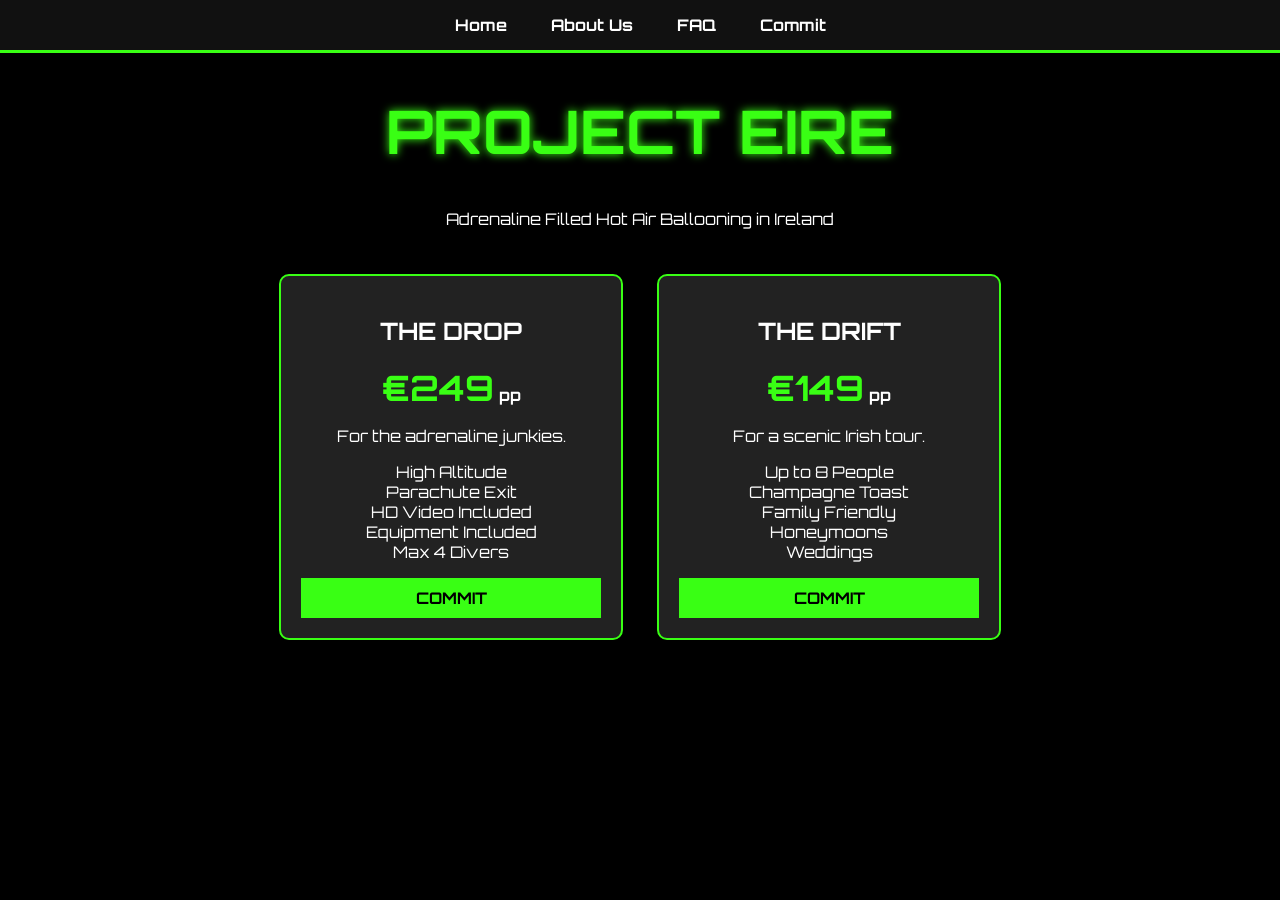
<file: index.html>
<!DOCTYPE html>
<html lang="en">
<head>
    <meta charset="UTF-8">
    <meta name="viewport" content="width=device-width, initial-scale=1.0">
    <title>Project Eire Home</title>
    <link href="https://fonts.googleapis.com/css2?family=Orbitron:wght@400;700&display=swap" rel="stylesheet">
    <link rel="stylesheet" href="style.css">
</head>
<body>
<div class="video-background">
    <iframe 
        src="https://www.youtube.com/embed/xBHQzJ5fwoA?autoplay=1&mute=1&loop=1&playlist=xBHQzJ5fwoA&start=4&end=38&controls=0&showinfo=0&rel=0&modestbranding=1" 
        frameborder="0" 
        allow="autoplay; encrypted-media">
    </iframe>
</div>

    <nav>
        <a href="index.html">Home</a>
        <a href="page2.html">About Us</a>
        <a href="page3.html">FAQ</a>
        <a href="page4.html">Commit</a>
    </nav>
    
    <h1 class="neon-text">PROJECT EIRE</h1>
    <p>Adrenaline Filled Hot Air Ballooning in Ireland</p>
    
    <div class="choice-container">
    
    <div class="box">
        <h2>THE DROP</h2>
        <p class="price-tag">€249<span>pp</span></p>
        <p>For the adrenaline junkies.</p>
        <ul>
            <li>High Altitude</li>
            <li>Parachute Exit</li>
            <li>HD Video Included</li>
            <li>Equipment Included</li>
            <li>Max 4 Divers</li>
        </ul>
        <a href="page4.html" class="glow-button" style="display: block; text-decoration: none; margin-top: 15px;">COMMIT</a>
    </div>

    <div class="box">
        <h2>THE DRIFT</h2>
        <p class="price-tag">€149<span>pp</span></p>
        <p>For a scenic Irish tour.</p>
        <ul>
            <li>Up to 8 People</li>
            <li>Champagne Toast</li>
            <li>Family Friendly</li>
            <li>Honeymoons</li>
            <li>Weddings</li>
        </ul>
        <a href="page4.html" class="glow-button" style="display: block; text-decoration: none; margin-top: 15px;">COMMIT</a>
    </div>

</div>

    
</body>
</html>
</file>
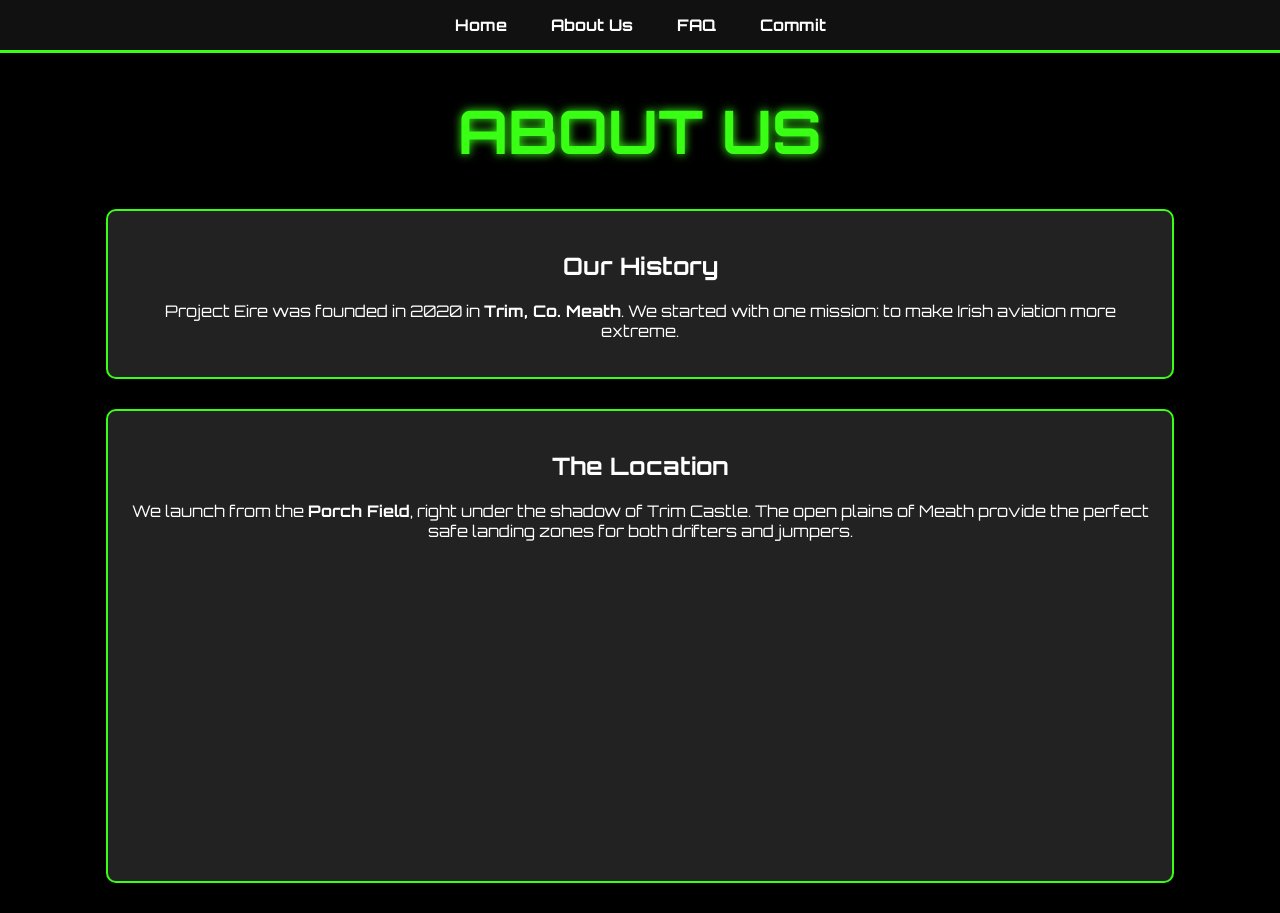
<file: page2.html>
<!DOCTYPE html>
<html lang="en">
<head>
    <meta charset="UTF-8">
    <meta name="viewport" content="width=device-width, initial-scale=1.0">
    <title>About Us | Project Eire</title>
    <link href="https://fonts.googleapis.com/css2?family=Orbitron:wght@400;700&display=swap" rel="stylesheet">
    <link rel="stylesheet" href="style.css">
</head>
<body>

    <nav>
        <a href="index.html">Home</a>
        <a href="page2.html">About Us</a>
        <a href="page3.html">FAQ</a>
        <a href="page4.html">Commit</a>
    </nav>

    <h1 class="neon-text">About Us</h1>

    <div class="info-area">
        <h2>Our History</h2>
        <p>Project Eire was founded in 2020 in <b>Trim, Co. Meath</b>. We started with one mission: to make Irish aviation more extreme.</p>
    </div>

    <div class="info-area">
        <h2>The Location</h2>
        <p>We launch from the <b>Porch Field</b>, right under the shadow of Trim Castle. The open plains of Meath provide the perfect safe landing zones for both drifters and jumpers.</p>
        <iframe src="https://www.google.com/maps/embed?pb=!1m18!1m12!1m3!1d5637.223642062729!2d-6.785801705351024!3d53.5549009327293!2m3!1f0!2f0!3f0!3m2!1i1024!2i768!4f13.1!3m3!1m2!1s0x485d956c5eddb7e5%3A0xb5c0d0540d33cfe4!2sPorch%20Field%20parkrun!5e0!3m2!1sen!2sie!4v1773230574890!5m2!1sen!2sie" width="1000" height="300" style="border:0;" allowfullscreen="" loading="lazy" referrerpolicy="no-referrer-when-downgrade"></iframe>
    </div>

</body>
</html>
</file>
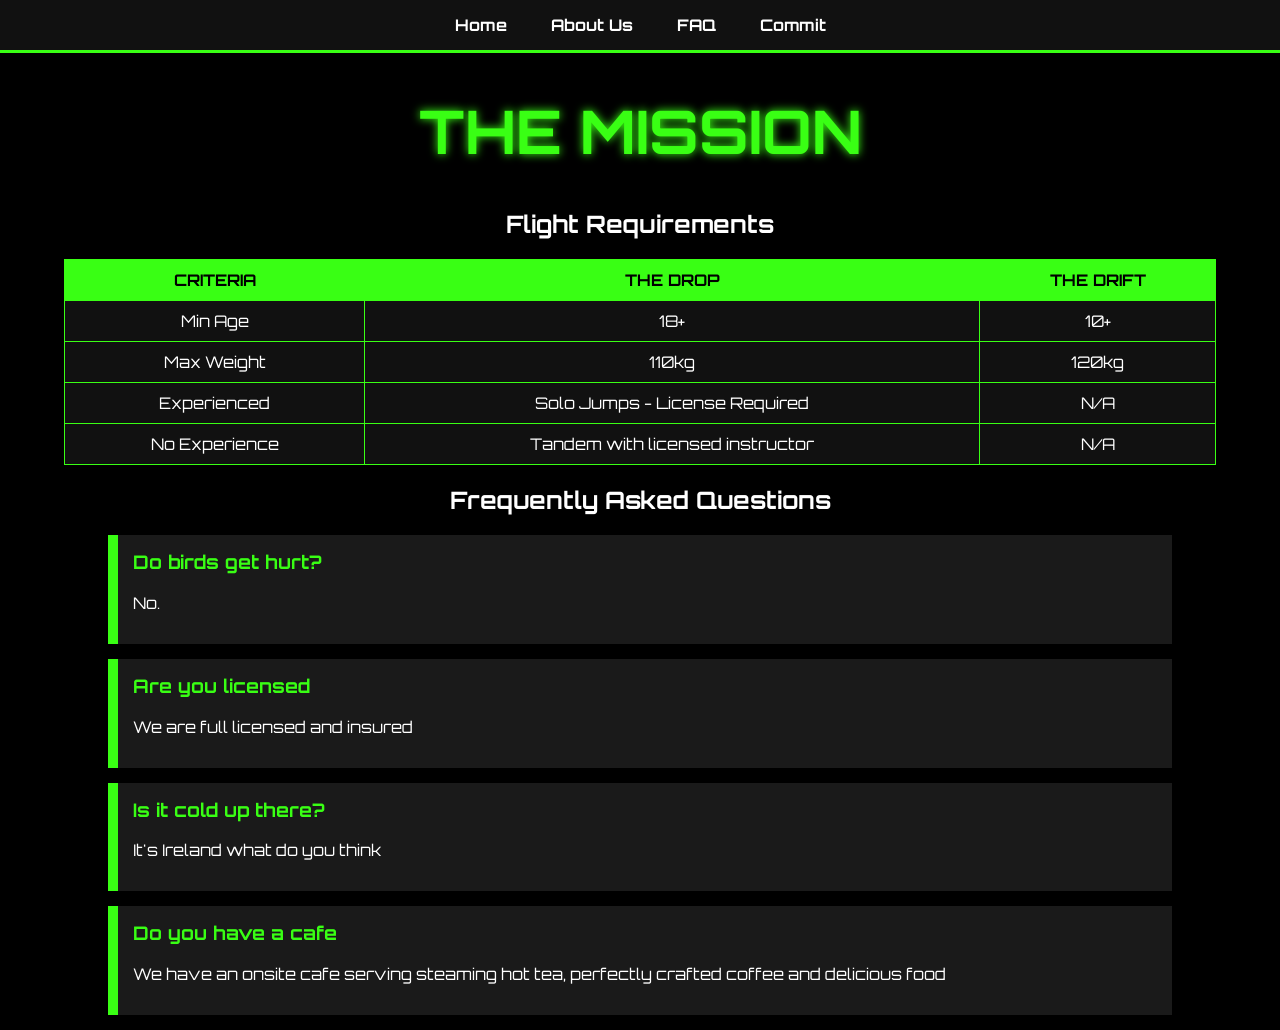
<file: page3.html>
<!DOCTYPE html>
<html lang="en">
<head>
    <meta charset="UTF-8">
    <meta name="viewport" content="width=device-width, initial-scale=1.0">
    <title>FAQ</title>
    <link href="https://fonts.googleapis.com/css2?family=Orbitron:wght@400;700&display=swap" rel="stylesheet">
    <link rel="stylesheet" href="style.css">
</head>
<body>
    
    <nav>
        <a href="index.html">Home</a>
        <a href="page2.html">About Us</a>
        <a href="page3.html">FAQ</a>
        <a href="page4.html">Commit</a>
    </nav>

    <h1 class= "neon-text"> The Mission</h1>
        <h2>Flight Requirements</h2>
        
        <table>
            <tr>
                <th>Criteria</th>
                <th>The Drop</th>
                <th>The Drift</th>
            </tr>
            <tr>
                <td>Min Age</td>
                <td>18+</td>
                <td>10+</td>
            </tr>
            <tr>
                <td>Max Weight</td>
                <td>110kg</td>
                <td>120kg</td>
            </tr>
            <tr>
                <td>Experienced</td>
                <td>Solo Jumps - License Required</td>
                <td>N/A</td>
            </tr>
            <tr>
                <td>No Experience</td>
                <td>Tandem with licensed instructor</td>
                <td>N/A</td>
            </tr>
        </table>

        <h2>Frequently Asked Questions</h2>

        <div class="faq-item">
            <h3>Do birds get hurt?</h3>
            <p>No.</p>
        </div>

        <div class="faq-item">
            <h3>Are you licensed</h3>
            <p>We are full licensed and insured</p>
        </div>

        <div class="faq-item">
            <h3>Is it cold up there?</h3>
            <p>It's Ireland what do you think</p>
        </div>
        <div class="faq-item">
            <h3>Do you have a cafe</h3>
            <p>We have an onsite cafe serving steaming hot tea, perfectly crafted coffee and delicious food</p>
        </div>
</body>
</html>
</file>
<file: style.css>
body {
    margin: 0;
    padding: 0;
    background-color: #000000;
    color: #ffffff;
    font-family: 'Orbitron', sans-serif;
    text-align: center;
    overflow-x: hidden;
}
.video-background {
    position: fixed;
    top: 0;
    left: 0;
    width: 100%;
    height: 100%;
    z-index: -1;
    overflow: hidden;
    background-color: #000000;
}
.video-background iframe {
    position: absolute;
    top: 50%;
    left: 50%;
    width: 100vw;
    height: 56.25vw;
    min-height: 100vh;
    min-width: 177.77vh; 
    transform: translate(-50%, -50%);
    pointer-events: none;
}

.video-background::after {
    content: '';
    position: absolute;
    top: 0;
    left: 0;
    width: 100%;
    height: 100%;
    background-color: rgba(0, 0, 0, 0.6); 
}

nav {
    background-color: #111111;
    padding: 15px;
    border-bottom: 3px solid #39FF14;
}

nav a {
    color: #ffffff;
    text-decoration: none;
    margin: 0 20px;
    font-weight: bold;
}

nav a:hover {
    text-decoration: underline;
    color: #39FF14;
}

.neon-text {
    color: #39FF14;
    font-size: 60px;
    margin-top: 40px;
    text-transform: uppercase;
    text-shadow: 0 0 10px #39FF14;
}

.price-tag {
    color: #39FF14;
    font-size: 35px;
    font-weight: bold;
    margin: 10px 0;
}

.price-tag span {
    font-size: 16px;
    color: #ffffff;
    margin-left: 5px;
}
.choice-container {
    margin-top: 30px;
}
.box {
    display: inline-block;
    vertical-align: top;
    width: 300px;
    background-color: #222222;
    border: 2px solid #39FF14;
    padding: 20px;
    margin: 15px;
    border-radius: 10px;
    backdrop-filter: blur(4px);
}

.info-area {
    background-color: #222222;
    border: 2px solid #39FF14;
    width: 80%;
    margin: 30px auto;
    padding: 20px;
    border-radius: 10px;
    backdrop-filter: blur(4px);
}

ul {
    list-style-type: none;
    padding: 0;
}

table {
    margin: 20px auto;
    width: 90%;
    border-collapse: collapse;
    background-color: #111111;
}

th, td {
    border: 1px solid #39FF14;
    padding: 10px;
}

th {
    background-color: #39FF14;
    color: #000000;
    text-transform: uppercase;
}

.faq-item {
    width: 80%;
    margin: 15px auto;
    padding: 15px;
    background-color: #1a1a1a;
    border-left: 10px solid #39FF14;
    text-align: left;
    backdrop-filter: blur(4px);
}

.faq-item h3 {
    color: #39FF14;
    margin-top: 0;
}

input, select {
    width: 80%;
    padding: 10px;
    margin: 10px 0;
    background-color: #333333;
    border: 1px solid #39FF14;
    color: white;
    font-family: 'Orbitron', sans-serif;
}
.glow-button {
    background-color: #39FF14;
    color: #000000;
    border: none;
    padding: 10px 20px;
    font-family: 'Orbitron', sans-serif;
    font-weight: bold;
    cursor: pointer;
    text-transform: uppercase;
}
.glow-button:hover {
    background-color: #ffffff;
    color: #000000;
}
select option {
    background-color: #000000;
    color: #39FF14;
}
</file>
